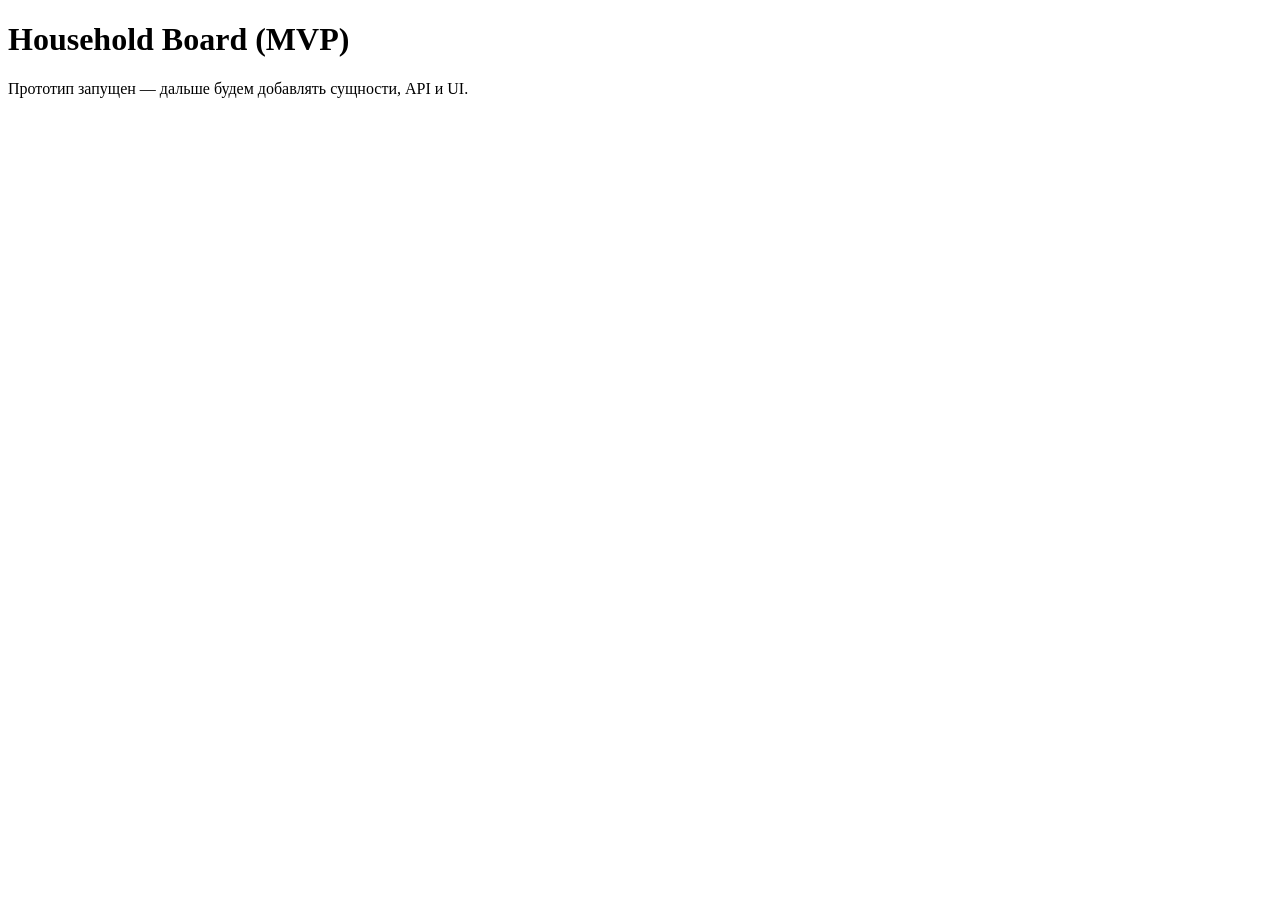
<file: src/main/resources/templates/index.html>
<!doctype html>
<html lang="ru" xmlns:th="http://www.thymeleaf.org">
<head>
    <meta charset="utf-8"/>
    <title th:text="${appName}">Household Board</title>
</head>
<body>
<h1 th:text="${appName}">Household Board (MVP)</h1>
<p>Прототип запущен — дальше будем добавлять сущности, API и UI.</p>
</body>
</html>
</file>
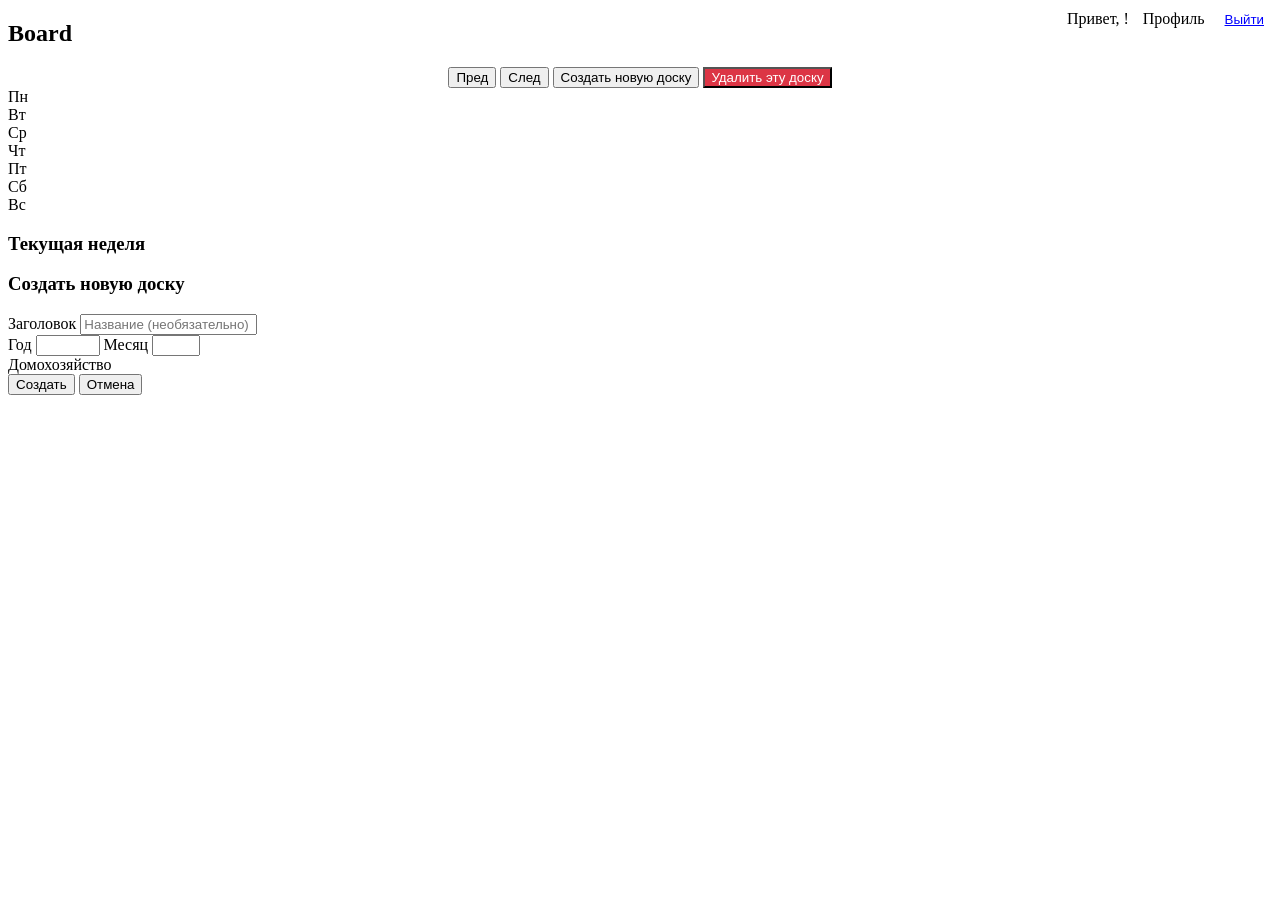
<file: src/main/resources/templates/board.html>
<!DOCTYPE html>
<html xmlns="http://www.w3.org/1999/xhtml"
      xmlns:th="http://www.thymeleaf.org"
      xmlns:sec="http://www.thymeleaf.org/thymeleaf-extras-springsecurity6">
<head>
  <meta charset="UTF-8">
  <title th:text="${title} ?: 'TaskBoard'">Board</title>
  <link rel="stylesheet" th:href="@{/css/board.css}">
</head>
<body>

<!-- Меню пользователя -->
<div class="user-menu" style="position: absolute; top: 10px; right: 10px;">
  <div sec:authorize="isAuthenticated()">
    Привет, <span sec:authentication="name"></span>!
    <a th:href="@{/profile}" style="margin-left: 10px;">Профиль</a>
    <form th:action="@{/logout}" method="post" style="display: inline; margin-left: 10px;">
      <button type="submit" style="background: none; border: none; color: blue; cursor: pointer; text-decoration: underline;">Выйти</button>
    </form>
  </div>
</div>


<!-- Передаём значения контроллера в data-атрибуты -->
<div id="boardData"
     th:attr="data-board-id=${boardId},
               data-year=${year},
               data-month=${month},
               data-title=${title},
               data-current-household-id=${currentHouseholdId}"
     style="display:none"></div>

<!-- Заголовок теперь управляется JS: "${title} на <месяц>" -->
<h2 id="pageTitle" th:text="${title}">Board</h2>

<div class="controls" style="text-align:center;">
  <button id="prevMonth">Пред</button>
  <button id="nextMonth">След</button>
  <span class="small" id="currentMonthLabel"></span>
  <button id="openCreateBoard">Создать новую доску</button>
  <button id="deleteCurrentBoard" th:if="${isAdmin}" style="background-color: #dc3545; color: white;">Удалить эту доску</button>
</div>

<div class="container">
  <div>
    <div class="weekday-row" id="weekdayRow">
      <div class="weekday">Пн</div>
      <div class="weekday">Вт</div>
      <div class="weekday">Ср</div>
      <div class="weekday">Чт</div>
      <div class="weekday">Пт</div>
      <div class="weekday">Сб</div>
      <div class="weekday">Вс</div>
    </div>

    <div class="month-grid" id="monthGrid"></div>
  </div>

  <div class="week-column">
    <h3>Текущая неделя</h3>
    <div id="weekContainer"></div>
  </div>
</div>

<!-- ======= Модальное окно создания доски ======= -->
<div class="modal" id="createBoardModal">
  <div class="modal-content">
    <h3>Создать новую доску</h3>

    <div class="form-row">
      <label>Заголовок</label>
      <input id="cb-title" type="text" placeholder="Название (необязательно)">
    </div>

    <div class="form-row">
      <label>Год</label>
      <input id="cb-year" type="number" min="1900" max="3000">
      <label>Месяц</label>
      <input id="cb-month" type="number" min="1" max="12">
    </div>

    <!-- Информация о текущем домохозяйстве (опционально) -->
    <div class="form-row" th:if="${currentHouseholdId}">
      <label>Домохозяйство</label>
      <span th:text="${currentHouseholdId}"></span> <!-- или название, если есть -->
    </div>

    <div class="form-actions">
      <button id="cb-create-btn" type="button">Создать</button>
      <button id="cb-cancel-btn" type="button">Отмена</button>
    </div>

    <div id="cb-error" style="display:none"></div>
  </div>
</div>

<script th:src="@{/js/board.js}"></script>
</body>
</html>
</file>
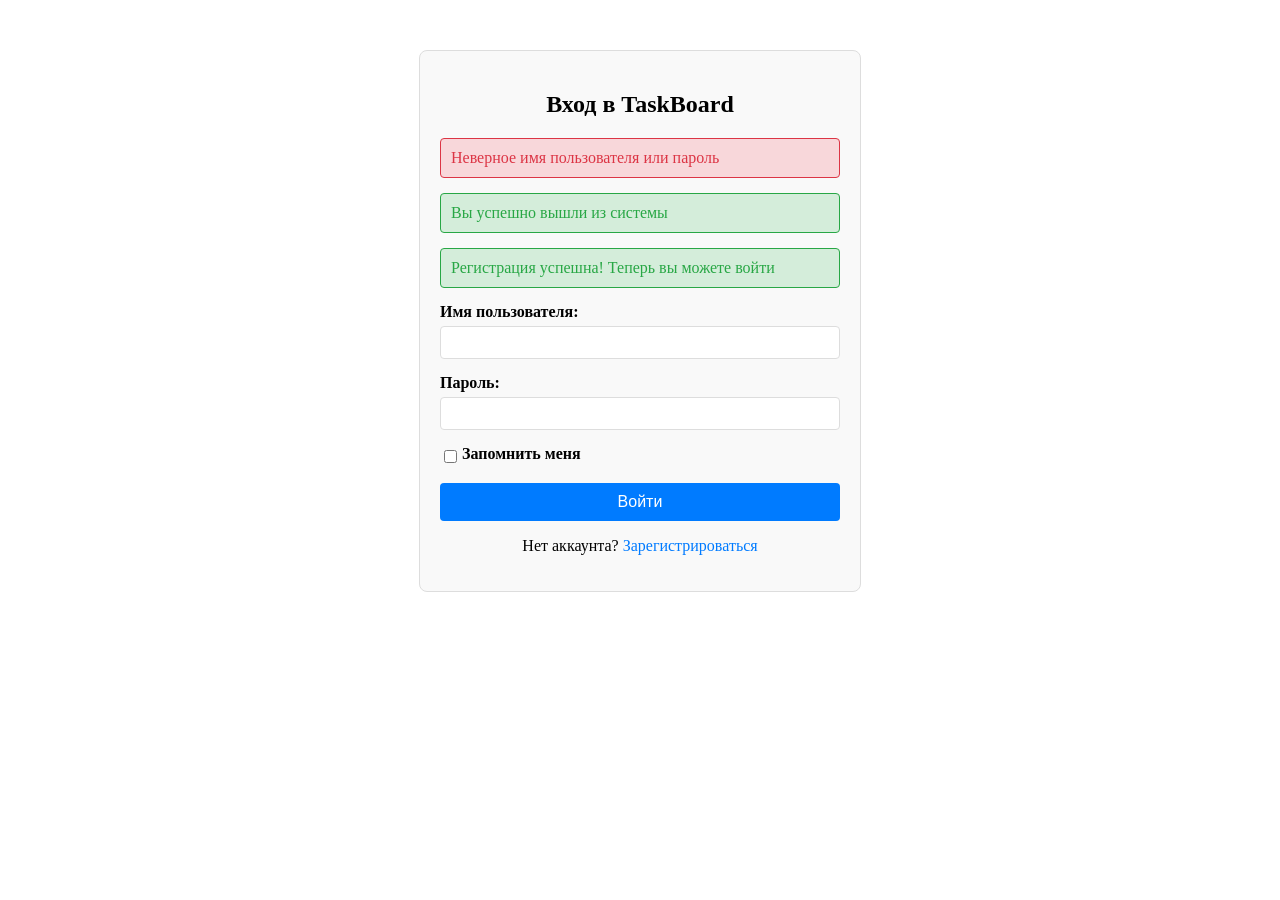
<file: src/main/resources/templates/auth/login.html>
<!DOCTYPE html>
<html xmlns="http://www.w3.org/1999/xhtml" xmlns:th="http://www.thymeleaf.org">
<head>
    <meta charset="UTF-8">
    <title>Вход в TaskBoard</title>
    <link rel="stylesheet" th:href="@{/css/auth.css}">
    <style>
        .auth-container {
            max-width: 400px;
            margin: 50px auto;
            padding: 20px;
            border: 1px solid #ddd;
            border-radius: 8px;
            background-color: #f9f9f9;
        }
        .form-group {
            margin-bottom: 15px;
        }
        label {
            display: block;
            margin-bottom: 5px;
            font-weight: bold;
        }
        input[type="text"],
        input[type="password"] {
            width: 100%;
            padding: 8px;
            border: 1px solid #ddd;
            border-radius: 4px;
            box-sizing: border-box;
        }
        .btn {
            width: 100%;
            padding: 10px;
            background-color: #007bff;
            color: white;
            border: none;
            border-radius: 4px;
            cursor: pointer;
            font-size: 16px;
        }
        .btn:hover {
            background-color: #0056b3;
        }
        .error {
            color: #dc3545;
            margin-bottom: 15px;
            padding: 10px;
            border: 1px solid #dc3545;
            border-radius: 4px;
            background-color: #f8d7da;
        }
        .success {
            color: #28a745;
            margin-bottom: 15px;
            padding: 10px;
            border: 1px solid #28a745;
            border-radius: 4px;
            background-color: #d4edda;
        }
        .auth-links {
            margin-top: 15px;
            text-align: center;
        }
        .auth-links a {
            color: #007bff;
            text-decoration: none;
        }
        .auth-links a:hover {
            text-decoration: underline;
        }
        .remember-me {
            display: flex;
            align-items: center;
            margin-bottom: 15px;
        }
        .remember-me input {
            margin-right: 5px;
        }
    </style>
</head>
<body>
<div class="auth-container">
    <h2 style="text-align: center; margin-bottom: 20px;">Вход в TaskBoard</h2>

    <div th:if="${param.error}" class="error">
        Неверное имя пользователя или пароль
    </div>

    <div th:if="${param.logout}" class="success">
        Вы успешно вышли из системы
    </div>

    <div th:if="${param.registered}" class="success">
        Регистрация успешна! Теперь вы можете войти
    </div>

    <form th:action="@{/login}" method="post">
        <div class="form-group">
            <label for="username">Имя пользователя:</label>
            <input type="text" id="username" name="username" required>
        </div>

        <div class="form-group">
            <label for="password">Пароль:</label>
            <input type="password" id="password" name="password" required>
        </div>

        <div class="remember-me">
            <input type="checkbox" id="remember-me" name="remember-me">
            <label for="remember-me">Запомнить меня</label>
        </div>

        <button type="submit" class="btn">Войти</button>

        <div class="auth-links">
            <p>Нет аккаунта? <a th:href="@{/register}">Зарегистрироваться</a></p>
        </div>
    </form>
</div>
</body>
</html>
</file>
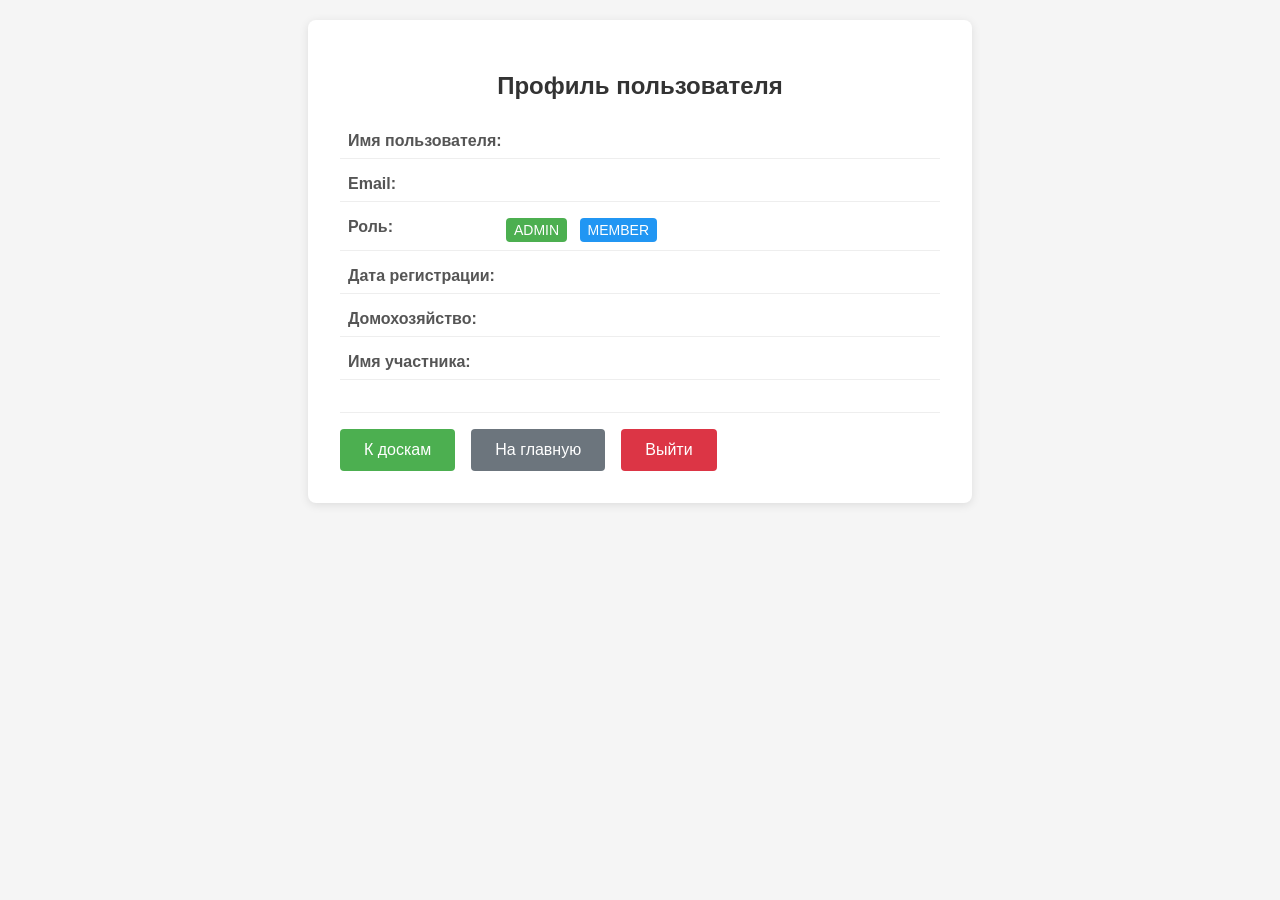
<file: src/main/resources/templates/auth/profile.html>
<!DOCTYPE html>
<html xmlns="http://www.w3.org/1999/xhtml" xmlns:th="http://www.thymeleaf.org">
<head>
    <meta charset="UTF-8">
    <title>Профиль пользователя</title>
    <style>
        body {
            font-family: Arial, sans-serif;
            background-color: #f5f5f5;
            margin: 0;
            padding: 20px;
        }
        .profile-container {
            max-width: 600px;
            margin: 0 auto;
            background: white;
            padding: 2rem;
            border-radius: 8px;
            box-shadow: 0 2px 10px rgba(0,0,0,0.1);
        }
        h2 {
            text-align: center;
            color: #333;
            margin-bottom: 1.5rem;
        }
        .profile-info {
            margin-bottom: 1.5rem;
        }
        .info-row {
            display: flex;
            margin-bottom: 0.5rem;
            padding: 0.5rem;
            border-bottom: 1px solid #eee;
        }
        .info-label {
            font-weight: bold;
            min-width: 150px;
            color: #555;
        }
        .info-value {
            color: #333;
        }
        .badge {
            display: inline-block;
            padding: 0.25rem 0.5rem;
            border-radius: 4px;
            font-size: 0.875rem;
            margin-left: 0.5rem;
        }
        .badge-admin {
            background-color: #4CAF50;
            color: white;
        }
        .badge-member {
            background-color: #2196F3;
            color: white;
        }
        .actions {
            display: flex;
            gap: 1rem;
            margin-top: 2rem;
            padding-top: 1rem;
            border-top: 1px solid #eee;
        }
        .btn {
            padding: 0.75rem 1.5rem;
            border: none;
            border-radius: 4px;
            cursor: pointer;
            text-decoration: none;
            display: inline-block;
            text-align: center;
        }
        .btn-primary {
            background-color: #4CAF50;
            color: white;
        }
        .btn-primary:hover {
            background-color: #45a049;
        }
        .btn-secondary {
            background-color: #6c757d;
            color: white;
        }
        .btn-secondary:hover {
            background-color: #5a6268;
        }
        .btn-danger {
            background-color: #dc3545;
            color: white;
        }
        .btn-danger:hover {
            background-color: #c82333;
        }
    </style>
</head>
<body>
<div class="profile-container">
    <h2>Профиль пользователя</h2>

    <div class="profile-info">
        <div class="info-row">
            <div class="info-label">Имя пользователя:</div>
            <div class="info-value" th:text="${user.username}"></div>
        </div>

        <div class="info-row">
            <div class="info-label">Email:</div>
            <div class="info-value" th:text="${user.email}"></div>
        </div>

        <div class="info-row">
            <div class="info-label">Роль:</div>
            <div class="info-value">
                <span th:text="${user.role == 'ROLE_HOUSEHOLD_ADMIN' ? 'Администратор' : 'Участник'}"></span>
                <span th:if="${user.role == 'ROLE_HOUSEHOLD_ADMIN'}" class="badge badge-admin">ADMIN</span>
                <span th:if="${user.role == 'ROLE_MEMBER'}" class="badge badge-member">MEMBER</span>
            </div>
        </div>

        <div class="info-row">
            <div class="info-label">Дата регистрации:</div>
            <div class="info-value" th:text="${#temporals.format(user.createdAt, 'dd.MM.yyyy HH:mm')}"></div>
        </div>

        <div class="info-row">
            <div class="info-label">Домохозяйство:</div>
            <div class="info-value" th:text="${household.name}"></div>
        </div>

        <div class="info-row">
            <div class="info-label">Имя участника:</div>
            <div class="info-value" th:text="${member.name}"></div>
        </div>
    </div>

    <div class="actions">
        <a th:href="@{/boards}" class="btn btn-primary">К доскам</a>
        <a th:href="@{/}" class="btn btn-secondary">На главную</a>
        <a th:href="@{/logout}" class="btn btn-danger">Выйти</a>
    </div>
</div>
</body>
</html>
</file>
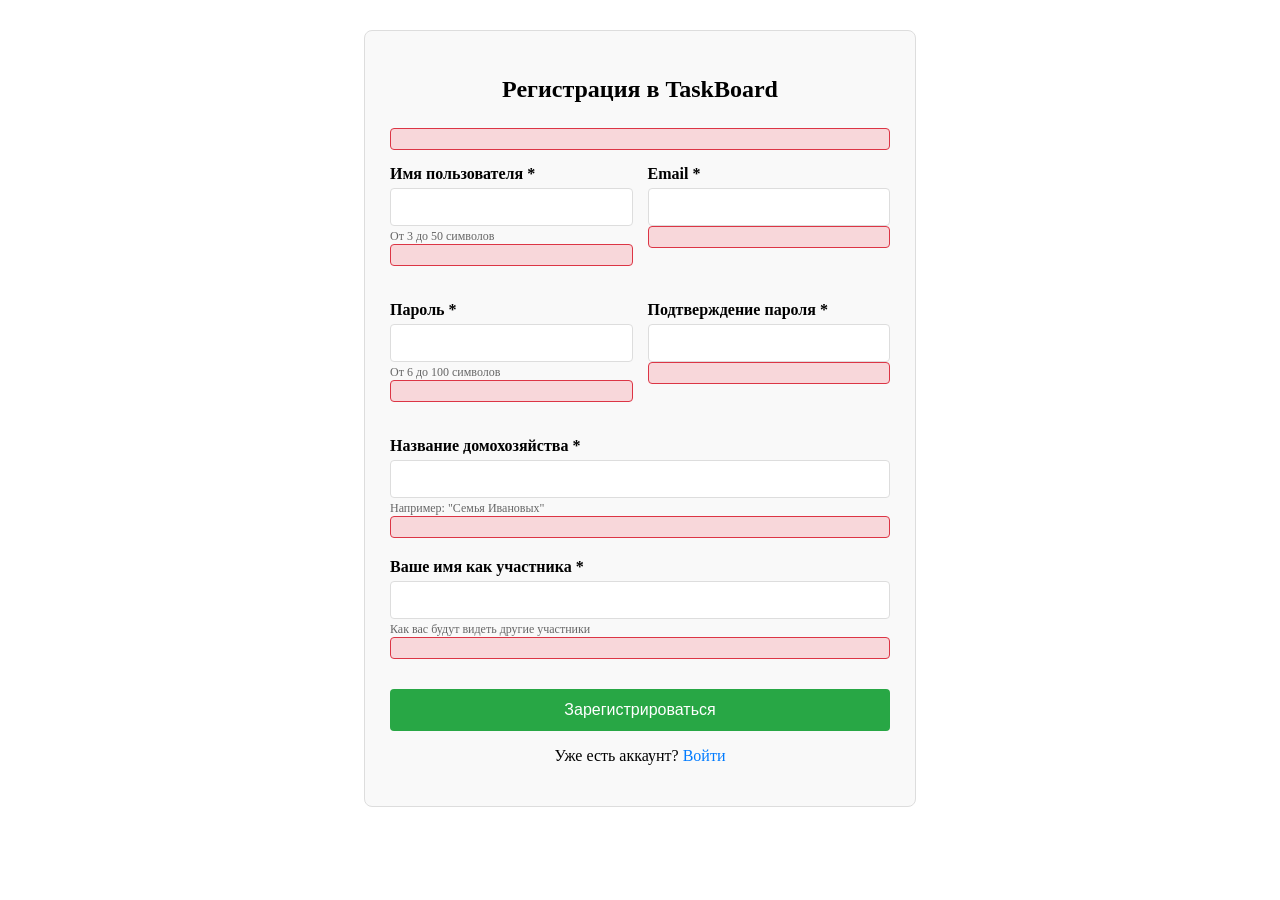
<file: src/main/resources/templates/auth/register.html>
<!DOCTYPE html>
<html xmlns="http://www.w3.org/1999/xhtml" xmlns:th="http://www.thymeleaf.org">
<head>
  <meta charset="UTF-8">
  <title>Регистрация в TaskBoard</title>
  <style>
    .auth-container {
        max-width: 500px;
        margin: 30px auto;
        padding: 25px;
        border: 1px solid #ddd;
        border-radius: 8px;
        background-color: #f9f9f9;
    }
    .form-group {
        margin-bottom: 20px;
    }
    label {
        display: block;
        margin-bottom: 5px;
        font-weight: bold;
    }
    input[type="text"],
    input[type="email"],
    input[type="password"] {
        width: 100%;
        padding: 10px;
        border: 1px solid #ddd;
        border-radius: 4px;
        box-sizing: border-box;
        font-size: 14px;
    }
    .form-hint {
        font-size: 12px;
        color: #666;
        margin-top: 3px;
    }
    .btn {
        width: 100%;
        padding: 12px;
        background-color: #28a745;
        color: white;
        border: none;
        border-radius: 4px;
        cursor: pointer;
        font-size: 16px;
        margin-top: 10px;
    }
    .btn:hover {
        background-color: #218838;
    }
    .error {
        color: #dc3545;
        margin-bottom: 15px;
        padding: 10px;
        border: 1px solid #dc3545;
        border-radius: 4px;
        background-color: #f8d7da;
    }
    .auth-links {
        margin-top: 15px;
        text-align: center;
    }
    .auth-links a {
        color: #007bff;
        text-decoration: none;
    }
    .auth-links a:hover {
        text-decoration: underline;
    }
    .form-row {
        display: flex;
        gap: 15px;
    }
    .form-row .form-group {
        flex: 1;
    }
  </style>
</head>
<body>
<div class="auth-container">
  <h2 style="text-align: center; margin-bottom: 25px;">Регистрация в TaskBoard</h2>

  <div th:if="${error}" class="error" th:text="${error}"></div>

  <form th:action="@{/register}" method="post" th:object="${registerRequest}">
    <div class="form-row">
      <div class="form-group">
        <label for="username">Имя пользователя *</label>
        <input type="text" id="username" th:field="*{username}" required>
        <div class="form-hint">От 3 до 50 символов</div>
        <div th:if="${#fields.hasErrors('username')}" class="error" th:errors="*{username}"></div>
      </div>

      <div class="form-group">
        <label for="email">Email *</label>
        <input type="email" id="email" th:field="*{email}" required>
        <div th:if="${#fields.hasErrors('email')}" class="error" th:errors="*{email}"></div>
      </div>
    </div>

    <div class="form-row">
      <div class="form-group">
        <label for="password">Пароль *</label>
        <input type="password" id="password" th:field="*{password}" required>
        <div class="form-hint">От 6 до 100 символов</div>
        <div th:if="${#fields.hasErrors('password')}" class="error" th:errors="*{password}"></div>
      </div>

      <div class="form-group">
        <label for="confirmPassword">Подтверждение пароля *</label>
        <input type="password" id="confirmPassword" th:field="*{confirmPassword}" required>
        <div th:if="${#fields.hasErrors('confirmPassword')}" class="error" th:errors="*{confirmPassword}"></div>
      </div>
    </div>

    <div class="form-group">
      <label for="householdName">Название домохозяйства *</label>
      <input type="text" id="householdName" th:field="*{householdName}" required>
      <div class="form-hint">Например: "Семья Ивановых"</div>
      <div th:if="${#fields.hasErrors('householdName')}" class="error" th:errors="*{householdName}"></div>
    </div>

    <div class="form-group">
      <label for="memberName">Ваше имя как участника *</label>
      <input type="text" id="memberName" th:field="*{memberName}" required>
      <div class="form-hint">Как вас будут видеть другие участники</div>
      <div th:if="${#fields.hasErrors('memberName')}" class="error" th:errors="*{memberName}"></div>
    </div>

    <button type="submit" class="btn">Зарегистрироваться</button>

    <div class="auth-links">
      <p>Уже есть аккаунт? <a th:href="@{/login}">Войти</a></p>
    </div>
  </form>
</div>
</body>
</html>
</file>
